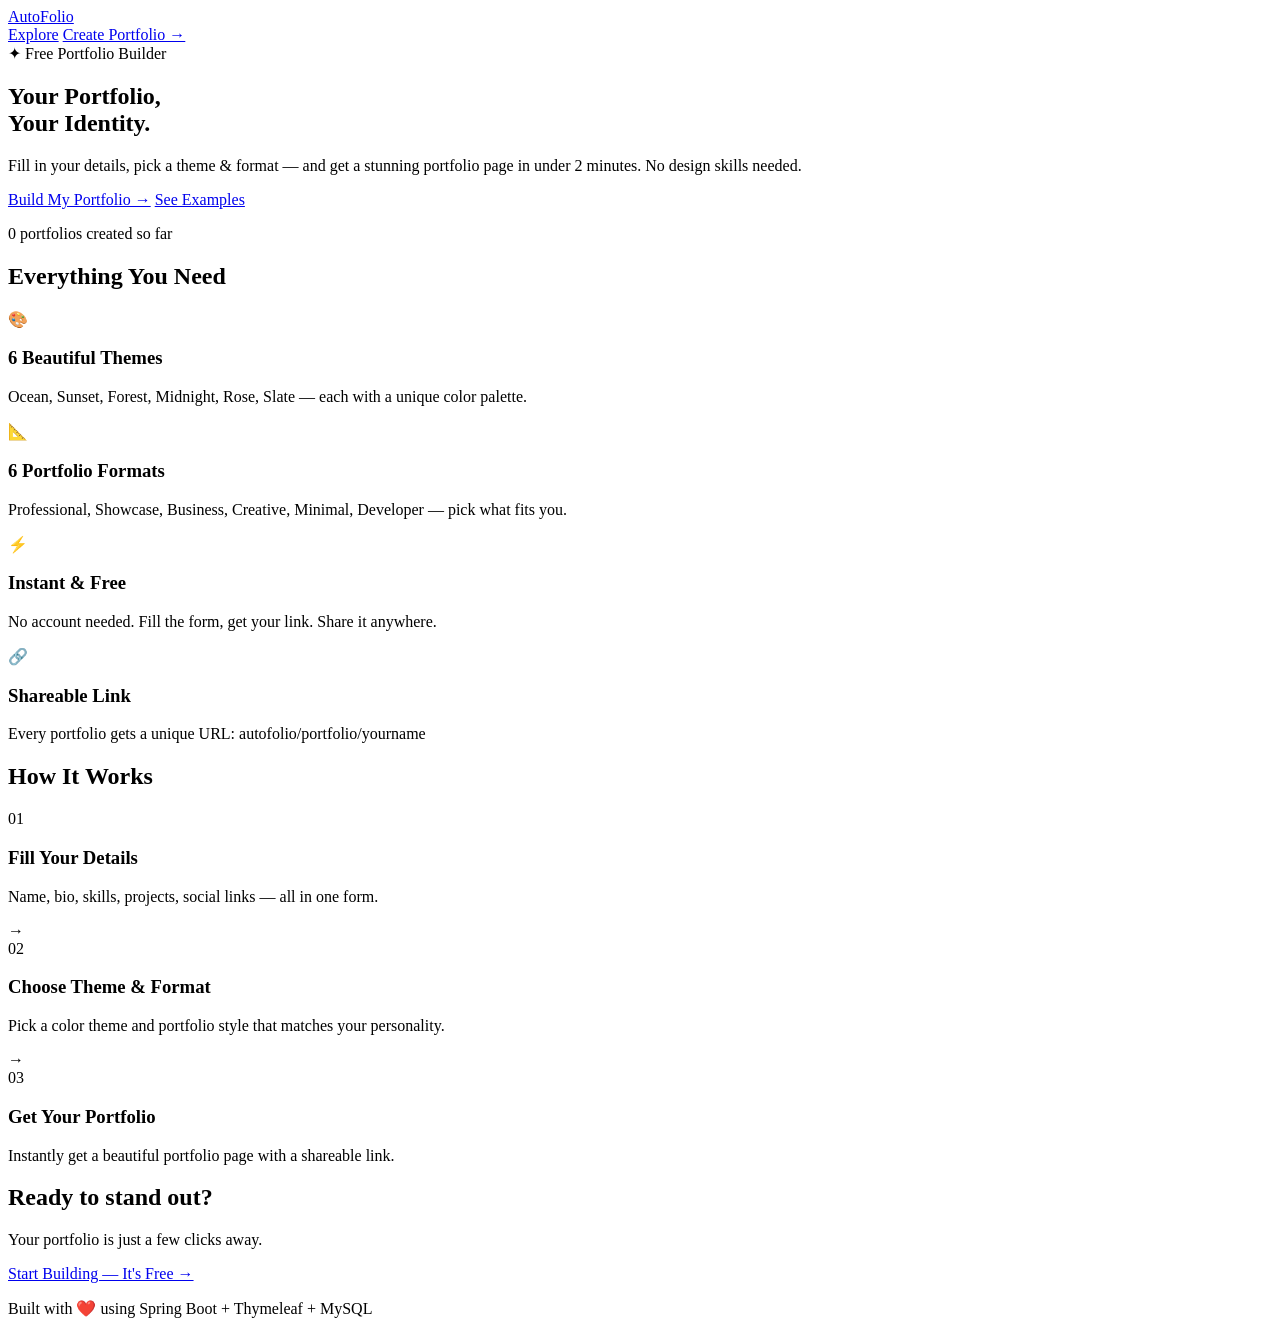
<file: projectx/projectx/target/classes/templates/index.html>
<!DOCTYPE html>
<html xmlns:th="http://www.thymeleaf.org" lang="en">
<head>
    <meta charset="UTF-8"/>
    <meta name="viewport" content="width=device-width, initial-scale=1.0"/>
    <title>AutoFolio — Build Your Portfolio in Minutes</title>
    <link rel="stylesheet" th:href="@{/css/style.css}"/>
    <link rel="preconnect" href="https://fonts.googleapis.com"/>
    <link href="https://fonts.googleapis.com/css2?family=Syne:wght@400;600;700;800&family=DM+Sans:wght@300;400;500&display=swap" rel="stylesheet"/>
</head>
<body class="home-body">

    <!-- NAV -->
    <nav class="nav">
        <div class="nav-inner">
            <a href="/" class="nav-brand">Auto<span>Folio</span></a>
            <div class="nav-links">
                <a href="/gallery">Explore</a>
                <a href="/create" class="btn-nav">Create Portfolio →</a>
            </div>
        </div>
    </nav>

    <!-- HERO -->
    <section class="hero">
        <div class="hero-bg-circles">
            <div class="circle c1"></div>
            <div class="circle c2"></div>
            <div class="circle c3"></div>
        </div>
        <div class="hero-content">
            <div class="hero-badge">✦ Free Portfolio Builder</div>
            <h1 class="hero-title">
                Your Portfolio,<br/>
                <span class="gradient-text">Your Identity.</span>
            </h1>
            <p class="hero-sub">
                Fill in your details, pick a theme &amp; format — and get a stunning
                portfolio page in under 2 minutes. No design skills needed.
            </p>
            <div class="hero-actions">
                <a href="/create" class="btn-primary">Build My Portfolio →</a>
                <a href="/gallery" class="btn-ghost">See Examples</a>
            </div>
            <p class="hero-stat">
                <span th:text="${totalPortfolios}">0</span> portfolios created so far
            </p>
        </div>
    </section>

    <!-- FEATURES -->
    <section class="features">
        <div class="container">
            <h2 class="section-title">Everything You Need</h2>
            <div class="features-grid">
                <div class="feature-card">
                    <div class="feature-icon">🎨</div>
                    <h3>6 Beautiful Themes</h3>
                    <p>Ocean, Sunset, Forest, Midnight, Rose, Slate — each with a unique color palette.</p>
                </div>
                <div class="feature-card">
                    <div class="feature-icon">📐</div>
                    <h3>6 Portfolio Formats</h3>
                    <p>Professional, Showcase, Business, Creative, Minimal, Developer — pick what fits you.</p>
                </div>
                <div class="feature-card">
                    <div class="feature-icon">⚡</div>
                    <h3>Instant &amp; Free</h3>
                    <p>No account needed. Fill the form, get your link. Share it anywhere.</p>
                </div>
                <div class="feature-card">
                    <div class="feature-icon">🔗</div>
                    <h3>Shareable Link</h3>
                    <p>Every portfolio gets a unique URL: autofolio/portfolio/yourname</p>
                </div>
            </div>
        </div>
    </section>

    <!-- HOW IT WORKS -->
    <section class="how-it-works">
        <div class="container">
            <h2 class="section-title">How It Works</h2>
            <div class="steps">
                <div class="step">
                    <div class="step-num">01</div>
                    <h3>Fill Your Details</h3>
                    <p>Name, bio, skills, projects, social links — all in one form.</p>
                </div>
                <div class="step-arrow">→</div>
                <div class="step">
                    <div class="step-num">02</div>
                    <h3>Choose Theme &amp; Format</h3>
                    <p>Pick a color theme and portfolio style that matches your personality.</p>
                </div>
                <div class="step-arrow">→</div>
                <div class="step">
                    <div class="step-num">03</div>
                    <h3>Get Your Portfolio</h3>
                    <p>Instantly get a beautiful portfolio page with a shareable link.</p>
                </div>
            </div>
        </div>
    </section>

    <!-- CTA -->
    <section class="cta-section">
        <div class="container">
            <h2>Ready to stand out?</h2>
            <p>Your portfolio is just a few clicks away.</p>
            <a href="/create" class="btn-primary large">Start Building — It's Free →</a>
        </div>
    </section>

    <!-- FOOTER -->
    <footer class="footer">
        <p>Built with ❤️ using Spring Boot + Thymeleaf + MySQL</p>
    </footer>

    <script th:src="@{/js/main.js}"></script>
</body>
</html>
</file>
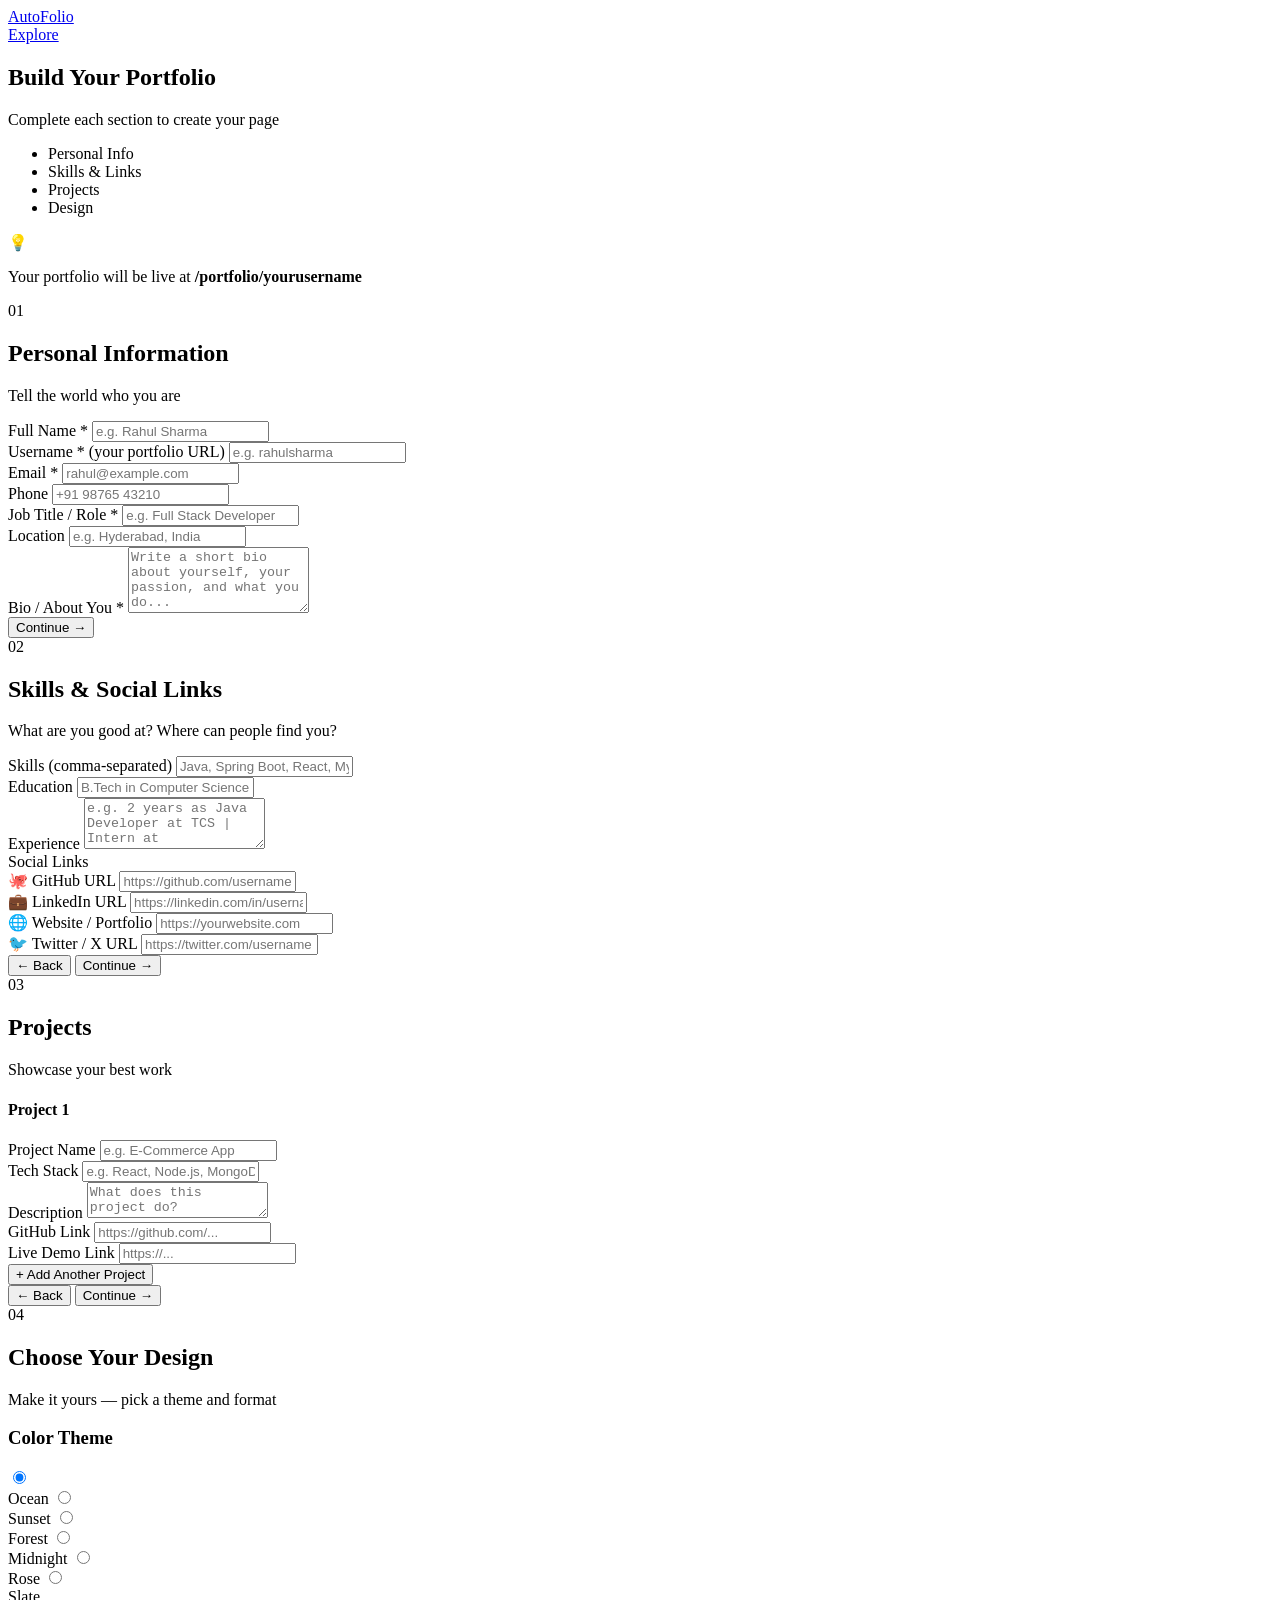
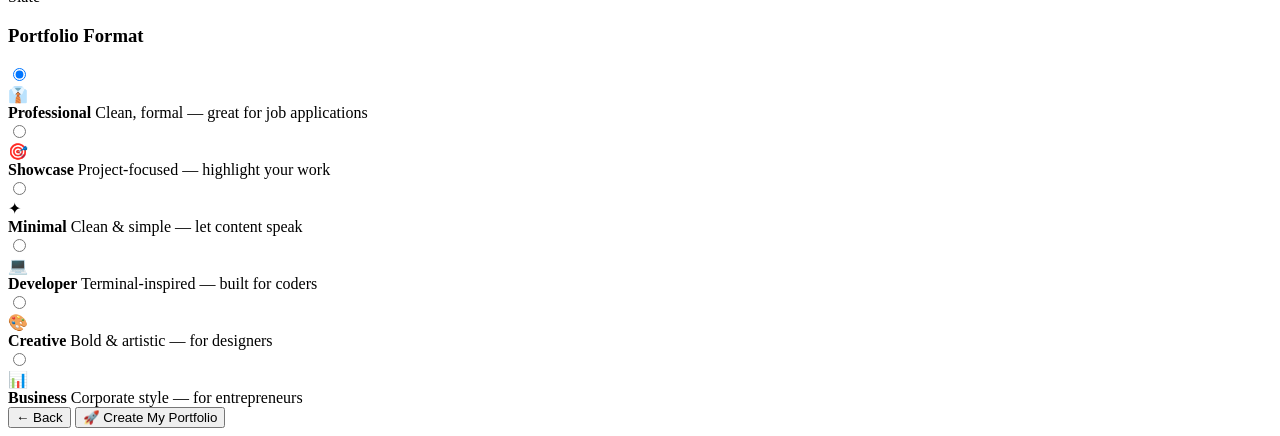
<file: projectx/projectx/target/classes/templates/create.html>
<!DOCTYPE html>
<html xmlns:th="http://www.thymeleaf.org" lang="en">
<head>
    <meta charset="UTF-8"/>
    <meta name="viewport" content="width=device-width, initial-scale=1.0"/>
    <title>Create Your Portfolio — AutoFolio</title>
    <link rel="stylesheet" th:href="@{/css/style.css}"/>
    <link rel="stylesheet" th:href="@{/css/create.css}"/>
    <link rel="preconnect" href="https://fonts.googleapis.com"/>
    <link href="https://fonts.googleapis.com/css2?family=Syne:wght@400;600;700;800&family=DM+Sans:wght@300;400;500&display=swap" rel="stylesheet"/>
</head>
<body class="create-body">

    <nav class="nav">
        <div class="nav-inner">
            <a href="/" class="nav-brand">Auto<span>Folio</span></a>
            <div class="nav-links">
                <a href="/gallery">Explore</a>
            </div>
        </div>
    </nav>

    <div class="create-layout">
        <!-- LEFT PANEL: PROGRESS -->
        <aside class="create-sidebar">
            <div class="sidebar-inner">
                <h2 class="sidebar-title">Build Your Portfolio</h2>
                <p class="sidebar-sub">Complete each section to create your page</p>
                <ul class="progress-steps">
                    <li class="step-item active" data-section="personal">
                        <div class="step-dot"></div>
                        <span>Personal Info</span>
                    </li>
                    <li class="step-item" data-section="skills">
                        <div class="step-dot"></div>
                        <span>Skills &amp; Links</span>
                    </li>
                    <li class="step-item" data-section="projects">
                        <div class="step-dot"></div>
                        <span>Projects</span>
                    </li>
                    <li class="step-item" data-section="design">
                        <div class="step-dot"></div>
                        <span>Design</span>
                    </li>
                </ul>
                <div class="sidebar-tip">
                    <span>💡</span>
                    <p>Your portfolio will be live at <strong>/portfolio/yourusername</strong></p>
                </div>
            </div>
        </aside>

        <!-- RIGHT PANEL: FORM -->
        <main class="create-main">
            <form th:action="@{/create}" th:object="${portfolio}" method="post" id="portfolioForm" novalidate>

                <!-- ===== SECTION 1: PERSONAL INFO ===== -->
                <div class="form-section active" id="section-personal">
                    <div class="section-header">
                        <div class="section-badge">01</div>
                        <div>
                            <h2>Personal Information</h2>
                            <p>Tell the world who you are</p>
                        </div>
                    </div>

                    <div class="form-grid two-col">
                        <div class="form-group">
                            <label for="fullName">Full Name *</label>
                            <input type="text" id="fullName" th:field="*{fullName}"
                                   placeholder="e.g. Rahul Sharma" class="form-input"
                                   th:classappend="${#fields.hasErrors('fullName')} ? 'error' : ''"/>
                            <span class="field-error" th:if="${#fields.hasErrors('fullName')}"
                                  th:errors="*{fullName}"></span>
                        </div>
                        <div class="form-group">
                            <label for="username">Username * <span class="label-hint">(your portfolio URL)</span></label>
                            <input type="text" id="username" th:field="*{username}"
                                   placeholder="e.g. rahulsharma" class="form-input"
                                   th:classappend="${#fields.hasErrors('username')} ? 'error' : ''"/>
                            <span class="field-error" th:if="${#fields.hasErrors('username')}"
                                  th:errors="*{username}"></span>
                            <span class="username-status" id="usernameStatus"></span>
                        </div>
                        <div class="form-group">
                            <label for="email">Email *</label>
                            <input type="email" id="email" th:field="*{email}"
                                   placeholder="rahul@example.com" class="form-input"
                                   th:classappend="${#fields.hasErrors('email')} ? 'error' : ''"/>
                            <span class="field-error" th:if="${#fields.hasErrors('email')}"
                                  th:errors="*{email}"></span>
                        </div>
                        <div class="form-group">
                            <label for="phone">Phone</label>
                            <input type="text" id="phone" th:field="*{phone}"
                                   placeholder="+91 98765 43210" class="form-input"/>
                        </div>
                        <div class="form-group">
                            <label for="jobTitle">Job Title / Role *</label>
                            <input type="text" id="jobTitle" th:field="*{jobTitle}"
                                   placeholder="e.g. Full Stack Developer" class="form-input"/>
                        </div>
                        <div class="form-group">
                            <label for="location">Location</label>
                            <input type="text" id="location" th:field="*{location}"
                                   placeholder="e.g. Hyderabad, India" class="form-input"/>
                        </div>
                        <div class="form-group full-width">
                            <label for="bio">Bio / About You *</label>
                            <textarea id="bio" th:field="*{bio}" rows="4"
                                      placeholder="Write a short bio about yourself, your passion, and what you do..."
                                      class="form-input"></textarea>
                        </div>
                    </div>

                    <div class="form-footer">
                        <button type="button" class="btn-primary" onclick="nextSection('skills')">Continue →</button>
                    </div>
                </div>

                <!-- ===== SECTION 2: SKILLS & LINKS ===== -->
                <div class="form-section" id="section-skills">
                    <div class="section-header">
                        <div class="section-badge">02</div>
                        <div>
                            <h2>Skills &amp; Social Links</h2>
                            <p>What are you good at? Where can people find you?</p>
                        </div>
                    </div>

                    <div class="form-grid">
                        <div class="form-group full-width">
                            <label for="skills">Skills <span class="label-hint">(comma-separated)</span></label>
                            <input type="text" id="skills" th:field="*{skills}"
                                   placeholder="Java, Spring Boot, React, MySQL, Python, Docker..."
                                   class="form-input"/>
                            <div class="skills-preview" id="skillsPreview"></div>
                        </div>
                        <div class="form-group full-width">
                            <label for="education">Education</label>
                            <input type="text" id="education" th:field="*{education}"
                                   placeholder="B.Tech in Computer Science — JNTU, 2025" class="form-input"/>
                        </div>
                        <div class="form-group full-width">
                            <label for="experience">Experience</label>
                            <textarea id="experience" th:field="*{experience}" rows="3"
                                      placeholder="e.g. 2 years as Java Developer at TCS | Intern at StartupXYZ..."
                                      class="form-input"></textarea>
                        </div>
                    </div>

                    <div class="section-divider">Social Links</div>

                    <div class="form-grid two-col">
                        <div class="form-group">
                            <label>🐙 GitHub URL</label>
                            <input type="url" th:field="*{githubUrl}"
                                   placeholder="https://github.com/username" class="form-input"/>
                        </div>
                        <div class="form-group">
                            <label>💼 LinkedIn URL</label>
                            <input type="url" th:field="*{linkedinUrl}"
                                   placeholder="https://linkedin.com/in/username" class="form-input"/>
                        </div>
                        <div class="form-group">
                            <label>🌐 Website / Portfolio</label>
                            <input type="url" th:field="*{websiteUrl}"
                                   placeholder="https://yourwebsite.com" class="form-input"/>
                        </div>
                        <div class="form-group">
                            <label>🐦 Twitter / X URL</label>
                            <input type="url" th:field="*{twitterUrl}"
                                   placeholder="https://twitter.com/username" class="form-input"/>
                        </div>
                    </div>

                    <div class="form-footer">
                        <button type="button" class="btn-ghost" onclick="prevSection('personal')">← Back</button>
                        <button type="button" class="btn-primary" onclick="nextSection('projects')">Continue →</button>
                    </div>
                </div>

                <!-- ===== SECTION 3: PROJECTS ===== -->
                <div class="form-section" id="section-projects">
                    <div class="section-header">
                        <div class="section-badge">03</div>
                        <div>
                            <h2>Projects</h2>
                            <p>Showcase your best work</p>
                        </div>
                    </div>

                    <div class="projects-builder" id="projectsBuilder">
                        <div class="project-item" id="project-0">
                            <div class="project-item-header">
                                <h4>Project 1</h4>
                            </div>
                            <div class="form-grid two-col">
                                <div class="form-group">
                                    <label>Project Name</label>
                                    <input type="text" class="form-input proj-name"
                                           placeholder="e.g. E-Commerce App"/>
                                </div>
                                <div class="form-group">
                                    <label>Tech Stack</label>
                                    <input type="text" class="form-input proj-tech"
                                           placeholder="e.g. React, Node.js, MongoDB"/>
                                </div>
                                <div class="form-group full-width">
                                    <label>Description</label>
                                    <textarea class="form-input proj-desc" rows="2"
                                              placeholder="What does this project do?"></textarea>
                                </div>
                                <div class="form-group">
                                    <label>GitHub Link</label>
                                    <input type="url" class="form-input proj-github"
                                           placeholder="https://github.com/..."/>
                                </div>
                                <div class="form-group">
                                    <label>Live Demo Link</label>
                                    <input type="url" class="form-input proj-demo"
                                           placeholder="https://..."/>
                                </div>
                            </div>
                        </div>
                    </div>

                    <button type="button" class="btn-add-project" onclick="addProject()">+ Add Another Project</button>

                    <!-- Hidden field to store projects JSON -->
                    <input type="hidden" th:field="*{projectsJson}" id="projectsJsonField"/>

                    <div class="form-footer">
                        <button type="button" class="btn-ghost" onclick="prevSection('skills')">← Back</button>
                        <button type="button" class="btn-primary" onclick="nextSection('design')">Continue →</button>
                    </div>
                </div>

                <!-- ===== SECTION 4: DESIGN ===== -->
                <div class="form-section" id="section-design">
                    <div class="section-header">
                        <div class="section-badge">04</div>
                        <div>
                            <h2>Choose Your Design</h2>
                            <p>Make it yours — pick a theme and format</p>
                        </div>
                    </div>

                    <!-- THEME PICKER -->
                    <div class="picker-section">
                        <h3 class="picker-title">Color Theme</h3>
                        <div class="theme-picker">
                            <label class="theme-option selected" data-theme="ocean">
                                <input type="radio" th:field="*{theme}" value="ocean" checked/>
                                <div class="theme-swatch ocean-swatch"></div>
                                <span>Ocean</span>
                            </label>
                            <label class="theme-option" data-theme="sunset">
                                <input type="radio" th:field="*{theme}" value="sunset"/>
                                <div class="theme-swatch sunset-swatch"></div>
                                <span>Sunset</span>
                            </label>
                            <label class="theme-option" data-theme="forest">
                                <input type="radio" th:field="*{theme}" value="forest"/>
                                <div class="theme-swatch forest-swatch"></div>
                                <span>Forest</span>
                            </label>
                            <label class="theme-option" data-theme="midnight">
                                <input type="radio" th:field="*{theme}" value="midnight"/>
                                <div class="theme-swatch midnight-swatch"></div>
                                <span>Midnight</span>
                            </label>
                            <label class="theme-option" data-theme="rose">
                                <input type="radio" th:field="*{theme}" value="rose"/>
                                <div class="theme-swatch rose-swatch"></div>
                                <span>Rose</span>
                            </label>
                            <label class="theme-option" data-theme="slate">
                                <input type="radio" th:field="*{theme}" value="slate"/>
                                <div class="theme-swatch slate-swatch"></div>
                                <span>Slate</span>
                            </label>
                        </div>
                    </div>

                    <!-- FORMAT PICKER -->
                    <div class="picker-section">
                        <h3 class="picker-title">Portfolio Format</h3>
                        <div class="format-picker">
                            <label class="format-option selected" data-format="professional">
                                <input type="radio" th:field="*{format}" value="professional" checked/>
                                <div class="format-icon">👔</div>
                                <div class="format-info">
                                    <strong>Professional</strong>
                                    <span>Clean, formal — great for job applications</span>
                                </div>
                            </label>
                            <label class="format-option" data-format="showcase">
                                <input type="radio" th:field="*{format}" value="showcase"/>
                                <div class="format-icon">🎯</div>
                                <div class="format-info">
                                    <strong>Showcase</strong>
                                    <span>Project-focused — highlight your work</span>
                                </div>
                            </label>
                            <label class="format-option" data-format="minimal">
                                <input type="radio" th:field="*{format}" value="minimal"/>
                                <div class="format-icon">✦</div>
                                <div class="format-info">
                                    <strong>Minimal</strong>
                                    <span>Clean &amp; simple — let content speak</span>
                                </div>
                            </label>
                            <label class="format-option" data-format="developer">
                                <input type="radio" th:field="*{format}" value="developer"/>
                                <div class="format-icon">💻</div>
                                <div class="format-info">
                                    <strong>Developer</strong>
                                    <span>Terminal-inspired — built for coders</span>
                                </div>
                            </label>
                            <label class="format-option" data-format="creative">
                                <input type="radio" th:field="*{format}" value="creative"/>
                                <div class="format-icon">🎨</div>
                                <div class="format-info">
                                    <strong>Creative</strong>
                                    <span>Bold &amp; artistic — for designers</span>
                                </div>
                            </label>
                            <label class="format-option" data-format="business">
                                <input type="radio" th:field="*{format}" value="business"/>
                                <div class="format-icon">📊</div>
                                <div class="format-info">
                                    <strong>Business</strong>
                                    <span>Corporate style — for entrepreneurs</span>
                                </div>
                            </label>
                        </div>
                    </div>

                    <div class="form-footer">
                        <button type="button" class="btn-ghost" onclick="prevSection('projects')">← Back</button>
                        <button type="submit" class="btn-primary large" onclick="collectProjects()">
                            🚀 Create My Portfolio
                        </button>
                    </div>
                </div>

            </form>
        </main>
    </div>

    <script th:src="@{/js/create.js}"></script>
</body>
</html>
</file>
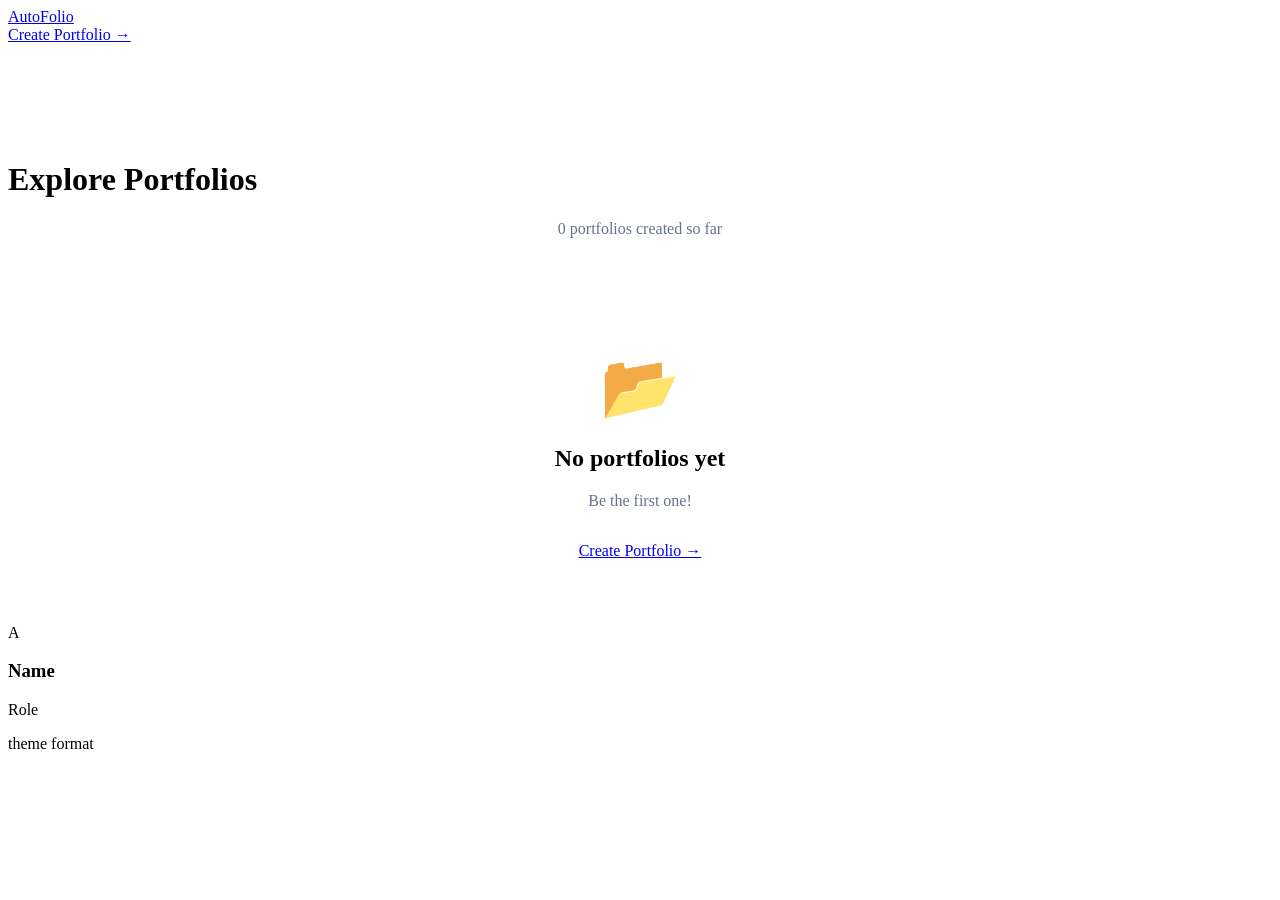
<file: projectx/projectx/target/classes/templates/gallery.html>
<!DOCTYPE html>
<html xmlns:th="http://www.thymeleaf.org" lang="en">
<head>
    <meta charset="UTF-8"/>
    <meta name="viewport" content="width=device-width, initial-scale=1.0"/>
    <title>Explore Portfolios — AutoFolio</title>
    <link rel="stylesheet" th:href="@{/css/style.css}"/>
    <link href="https://fonts.googleapis.com/css2?family=Syne:wght@400;600;700;800&family=DM+Sans:wght@300;400;500&display=swap" rel="stylesheet"/>
</head>
<body class="home-body">
    <nav class="nav">
        <div class="nav-inner">
            <a href="/" class="nav-brand">Auto<span>Folio</span></a>
            <div class="nav-links">
                <a href="/create" class="btn-nav">Create Portfolio →</a>
            </div>
        </div>
    </nav>

    <div class="container" style="padding-top:6rem">
        <h1 class="section-title">Explore Portfolios</h1>
        <p style="text-align:center;color:#64748b;margin-bottom:3rem">
            <span th:text="${portfolios.size()}">0</span> portfolios created so far
        </p>

        <!-- Empty state -->
        <div th:if="${portfolios.isEmpty()}" style="text-align:center;padding:4rem">
            <div style="font-size:4rem">📂</div>
            <h2>No portfolios yet</h2>
            <p style="color:#64748b">Be the first one!</p>
            <a href="/create" class="btn-primary" style="margin-top:1rem;display:inline-block">Create Portfolio →</a>
        </div>

        <!-- Gallery grid -->
        <div class="gallery-grid" th:unless="${portfolios.isEmpty()}">
            <a class="gallery-card"
               th:each="p : ${portfolios}"
               th:href="@{/portfolio/{u}(u=${p.username})}">
                <div class="gallery-avatar" th:text="${p.fullName.substring(0,1).toUpperCase()}">A</div>
                <div class="gallery-info">
                    <h3 th:text="${p.fullName}">Name</h3>
                    <p th:text="${p.jobTitle}">Role</p>
                    <div class="gallery-meta">
                        <span class="badge" th:text="${p.theme}">theme</span>
                        <span class="badge" th:text="${p.format}">format</span>
                    </div>
                </div>
            </a>
        </div>
    </div>
</body>
</html>
</file>
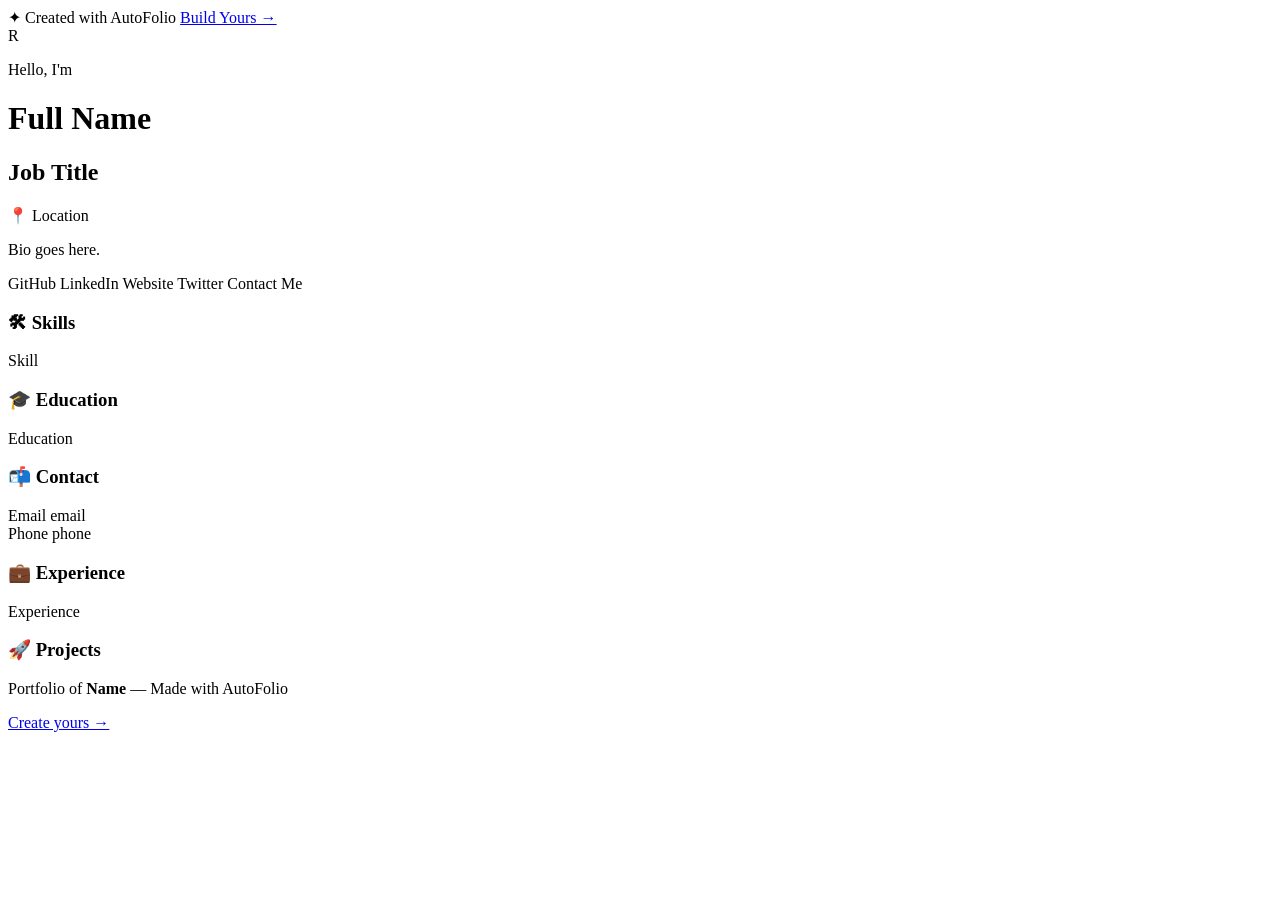
<file: projectx/projectx/target/classes/templates/portfolio/business.html>
<!DOCTYPE html>
<html xmlns:th="http://www.thymeleaf.org" lang="en">
<head>
    <meta charset="UTF-8"/>
    <meta name="viewport" content="width=device-width, initial-scale=1.0"/>
    <title th:text="${portfolio.fullName} + ' — Portfolio'">Portfolio</title>
    <link rel="stylesheet" th:href="@{/css/style.css}"/>
    <link rel="stylesheet" th:href="@{/css/portfolio.css}"/>
    <link rel="preconnect" href="https://fonts.googleapis.com"/>
    <link href="https://fonts.googleapis.com/css2?family=Syne:wght@400;600;700;800&family=DM+Sans:wght@300;400;500&display=swap" rel="stylesheet"/>
    <!-- Dynamic Theme Class -->
    <th:block th:switch="${portfolio.theme}">
        <th:block th:case="'sunset'"><style>:root{--p:#e85d04;--p2:#f48c06;--bg:#fff8f0;--card:#fff3e5}</style></th:block>
        <th:block th:case="'forest'"><style>:root{--p:#2d6a4f;--p2:#52b788;--bg:#f0faf4;--card:#e8f5ed}</style></th:block>
        <th:block th:case="'midnight'"><style>:root{--p:#7c3aed;--p2:#a855f7;--bg:#0f0f1a;--card:#1a1a2e;--text:#e2e8f0;--text2:#94a3b8}</style></th:block>
        <th:block th:case="'rose'"><style>:root{--p:#e11d48;--p2:#f43f5e;--bg:#fff1f2;--card:#ffe4e6}</style></th:block>
        <th:block th:case="'slate'"><style>:root{--p:#334155;--p2:#475569;--bg:#f8fafc;--card:#f1f5f9}</style></th:block>
        <th:block th:case="*"><style>:root{--p:#0369a1;--p2:#0ea5e9;--bg:#f0f9ff;--card:#e0f2fe}</style></th:block>
    </th:block>
</head>
<body class="portfolio-body" th:attr="data-theme=${portfolio.theme}">

    <!-- SHARE BAR -->
    <div class="share-bar">
        <span>✦ Created with AutoFolio</span>
        <a href="/create" class="share-cta">Build Yours →</a>
    </div>

    <!-- HERO SECTION -->
    <header class="pf-hero professional-hero">
        <div class="pf-container">
            <div class="pf-hero-inner">
                <div class="pf-avatar">
                    <span th:text="${portfolio.fullName.substring(0,1).toUpperCase()}">R</span>
                </div>
                <div class="pf-intro">
                    <p class="pf-greeting">Hello, I'm</p>
                    <h1 class="pf-name" th:text="${portfolio.fullName}">Full Name</h1>
                    <h2 class="pf-role" th:text="${portfolio.jobTitle}">Job Title</h2>
                    <p class="pf-location" th:if="${portfolio.location != null and !portfolio.location.isEmpty()}">
                        📍 <span th:text="${portfolio.location}">Location</span>
                    </p>
                    <p class="pf-bio" th:text="${portfolio.bio}">Bio goes here.</p>
                    <div class="pf-social">
                        <a th:if="${portfolio.githubUrl != null and !portfolio.githubUrl.isEmpty()}"
                           th:href="${portfolio.githubUrl}" target="_blank" class="social-btn">GitHub</a>
                        <a th:if="${portfolio.linkedinUrl != null and !portfolio.linkedinUrl.isEmpty()}"
                           th:href="${portfolio.linkedinUrl}" target="_blank" class="social-btn">LinkedIn</a>
                        <a th:if="${portfolio.websiteUrl != null and !portfolio.websiteUrl.isEmpty()}"
                           th:href="${portfolio.websiteUrl}" target="_blank" class="social-btn">Website</a>
                        <a th:if="${portfolio.twitterUrl != null and !portfolio.twitterUrl.isEmpty()}"
                           th:href="${portfolio.twitterUrl}" target="_blank" class="social-btn">Twitter</a>
                        <a th:href="'mailto:' + ${portfolio.email}" class="social-btn primary-btn">Contact Me</a>
                    </div>
                </div>
            </div>
        </div>
    </header>

    <!-- MAIN CONTENT -->
    <main class="pf-main">
        <div class="pf-container">
            <div class="pf-grid">

                <!-- LEFT COLUMN -->
                <div class="pf-col-left">

                    <!-- SKILLS -->
                    <section class="pf-card" th:if="${skills != null and !skills.isEmpty()}">
                        <h3 class="card-title">🛠 Skills</h3>
                        <div class="skills-cloud">
                            <span class="skill-tag" th:each="skill : ${skills}" th:text="${skill}">Skill</span>
                        </div>
                    </section>

                    <!-- EDUCATION -->
                    <section class="pf-card" th:if="${portfolio.education != null and !portfolio.education.isEmpty()}">
                        <h3 class="card-title">🎓 Education</h3>
                        <p class="info-text" th:text="${portfolio.education}">Education</p>
                    </section>

                    <!-- CONTACT -->
                    <section class="pf-card">
                        <h3 class="card-title">📬 Contact</h3>
                        <div class="contact-list">
                            <div class="contact-item">
                                <span class="contact-label">Email</span>
                                <a th:href="'mailto:' + ${portfolio.email}" th:text="${portfolio.email}">email</a>
                            </div>
                            <div class="contact-item" th:if="${portfolio.phone != null and !portfolio.phone.isEmpty()}">
                                <span class="contact-label">Phone</span>
                                <span th:text="${portfolio.phone}">phone</span>
                            </div>
                        </div>
                    </section>

                </div>

                <!-- RIGHT COLUMN -->
                <div class="pf-col-right">

                    <!-- EXPERIENCE -->
                    <section class="pf-card" th:if="${portfolio.experience != null and !portfolio.experience.isEmpty()}">
                        <h3 class="card-title">💼 Experience</h3>
                        <p class="info-text" th:text="${portfolio.experience}">Experience</p>
                    </section>

                    <!-- PROJECTS -->
                    <section class="pf-card" th:if="${portfolio.projectsJson != null and !portfolio.projectsJson.isEmpty() and portfolio.projectsJson != '[]'}">
                        <h3 class="card-title">🚀 Projects</h3>
                        <div class="projects-list" id="projectsList"
                             th:attr="data-projects=${portfolio.projectsJson}">
                            <!-- Rendered by JS -->
                        </div>
                    </section>

                </div>
            </div>
        </div>
    </main>

    <!-- FOOTER -->
    <footer class="pf-footer">
        <p>Portfolio of <strong th:text="${portfolio.fullName}">Name</strong> — Made with AutoFolio</p>
        <a href="/create">Create yours →</a>
    </footer>

    <script th:src="@{/js/portfolio.js}"></script>
</body>
</html>
</file>
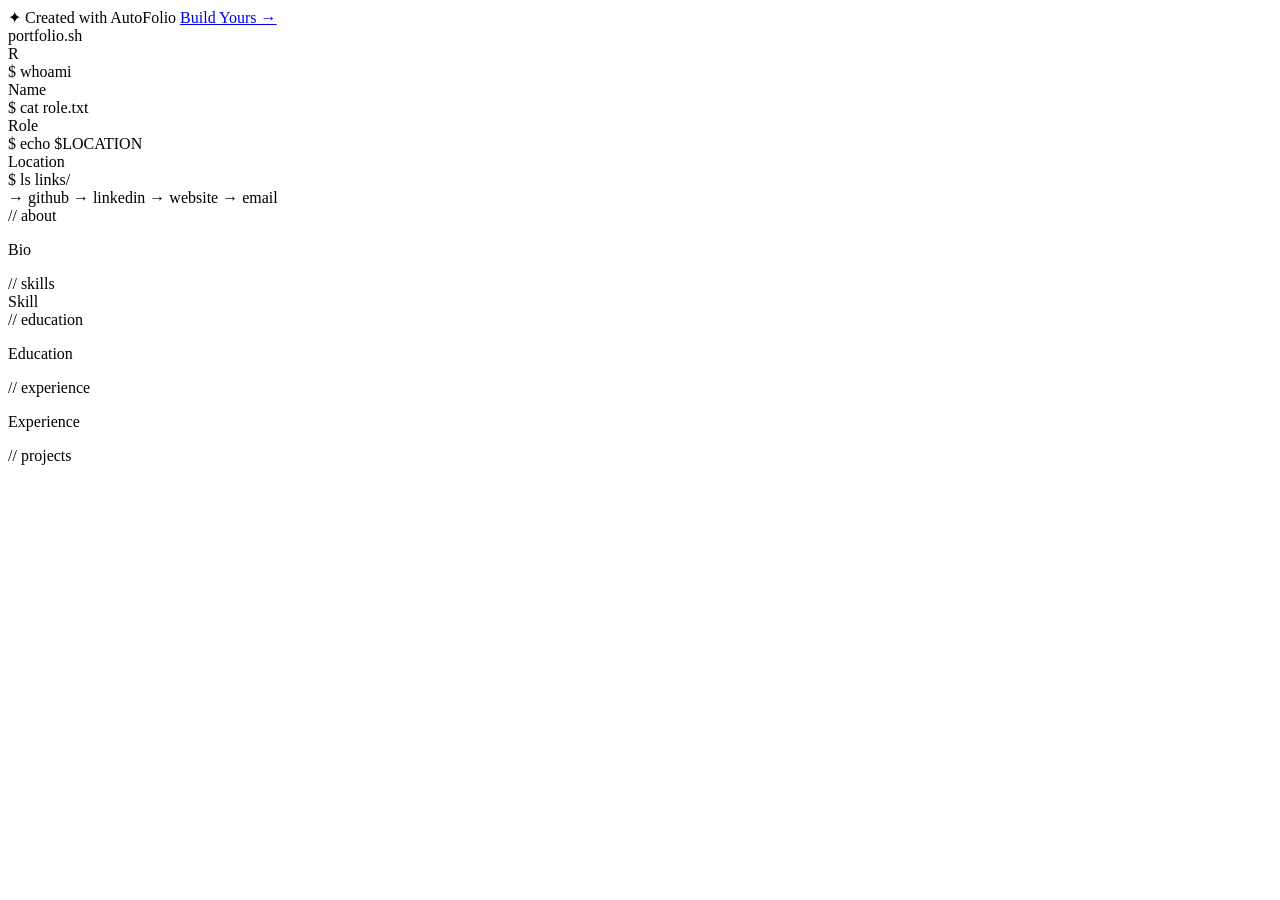
<file: projectx/projectx/target/classes/templates/portfolio/developer.html>
<!DOCTYPE html>
<html xmlns:th="http://www.thymeleaf.org" lang="en">
<head>
    <meta charset="UTF-8"/>
    <meta name="viewport" content="width=device-width, initial-scale=1.0"/>
    <title th:text="${portfolio.fullName} + ' — Dev Portfolio'">Portfolio</title>
    <link rel="stylesheet" th:href="@{/css/style.css}"/>
    <link rel="stylesheet" th:href="@{/css/portfolio.css}"/>
    <link rel="stylesheet" th:href="@{/css/dev-portfolio.css}"/>
    <link href="https://fonts.googleapis.com/css2?family=JetBrains+Mono:wght@300;400;600&family=Syne:wght@700;800&display=swap" rel="stylesheet"/>
    <th:block th:switch="${portfolio.theme}">
        <th:block th:case="'sunset'"><style>:root{--p:#e85d04;--p2:#f48c06}</style></th:block>
        <th:block th:case="'forest'"><style>:root{--p:#52b788;--p2:#74c69d}</style></th:block>
        <th:block th:case="'rose'"><style>:root{--p:#f43f5e;--p2:#fb7185}</style></th:block>
        <th:block th:case="'slate'"><style>:root{--p:#94a3b8;--p2:#cbd5e1}</style></th:block>
        <th:block th:case="*"><style>:root{--p:#0ea5e9;--p2:#38bdf8}</style></th:block>
    </th:block>
</head>
<body class="dev-body">

    <div class="share-bar dark">
        <span>✦ Created with AutoFolio</span>
        <a href="/create" class="share-cta">Build Yours →</a>
    </div>

    <div class="dev-layout">

        <!-- Terminal Sidebar -->
        <aside class="dev-sidebar">
            <div class="terminal-bar">
                <span class="t-dot red"></span>
                <span class="t-dot yellow"></span>
                <span class="t-dot green"></span>
                <span class="t-title">portfolio.sh</span>
            </div>
            <div class="terminal-body">
                <div class="dev-avatar">
                    <span th:text="${portfolio.fullName.substring(0,1).toUpperCase()}">R</span>
                </div>
                <div class="term-line"><span class="term-prompt">$</span> whoami</div>
                <div class="term-output" th:text="${portfolio.fullName}">Name</div>
                <div class="term-line"><span class="term-prompt">$</span> cat role.txt</div>
                <div class="term-output accent" th:text="${portfolio.jobTitle}">Role</div>
                <div class="term-line" th:if="${portfolio.location != null and !portfolio.location.isEmpty()}">
                    <span class="term-prompt">$</span> echo $LOCATION
                </div>
                <div class="term-output" th:if="${portfolio.location != null and !portfolio.location.isEmpty()}"
                     th:text="${portfolio.location}">Location</div>
                <div class="term-line"><span class="term-prompt">$</span> ls links/</div>
                <div class="dev-links">
                    <a th:if="${portfolio.githubUrl != null and !portfolio.githubUrl.isEmpty()}"
                       th:href="${portfolio.githubUrl}" target="_blank" class="dev-link">→ github</a>
                    <a th:if="${portfolio.linkedinUrl != null and !portfolio.linkedinUrl.isEmpty()}"
                       th:href="${portfolio.linkedinUrl}" target="_blank" class="dev-link">→ linkedin</a>
                    <a th:if="${portfolio.websiteUrl != null and !portfolio.websiteUrl.isEmpty()}"
                       th:href="${portfolio.websiteUrl}" target="_blank" class="dev-link">→ website</a>
                    <a th:href="'mailto:' + ${portfolio.email}" class="dev-link accent">→ email</a>
                </div>
            </div>
        </aside>

        <!-- Main content -->
        <main class="dev-main">

            <!-- About -->
            <section class="dev-section">
                <div class="dev-section-label">// about</div>
                <p class="dev-bio" th:text="${portfolio.bio}">Bio</p>
            </section>

            <!-- Skills -->
            <section class="dev-section" th:if="${skills != null and !skills.isEmpty()}">
                <div class="dev-section-label">// skills</div>
                <div class="dev-skills">
                    <span class="dev-skill" th:each="skill : ${skills}" th:text="${skill}">Skill</span>
                </div>
            </section>

            <!-- Education & Experience -->
            <section class="dev-section" th:if="${portfolio.education != null and !portfolio.education.isEmpty()}">
                <div class="dev-section-label">// education</div>
                <p class="dev-text" th:text="${portfolio.education}">Education</p>
            </section>

            <section class="dev-section" th:if="${portfolio.experience != null and !portfolio.experience.isEmpty()}">
                <div class="dev-section-label">// experience</div>
                <p class="dev-text" th:text="${portfolio.experience}">Experience</p>
            </section>

            <!-- Projects -->
            <section class="dev-section" th:if="${portfolio.projectsJson != null and !portfolio.projectsJson.isEmpty() and portfolio.projectsJson != '[]'}">
                <div class="dev-section-label">// projects</div>
                <div class="dev-projects" id="projectsList"
                     th:attr="data-projects=${portfolio.projectsJson}">
                    <!-- Rendered by JS -->
                </div>
            </section>

        </main>
    </div>

    <script th:src="@{/js/portfolio.js}"></script>
</body>
</html>
</file>
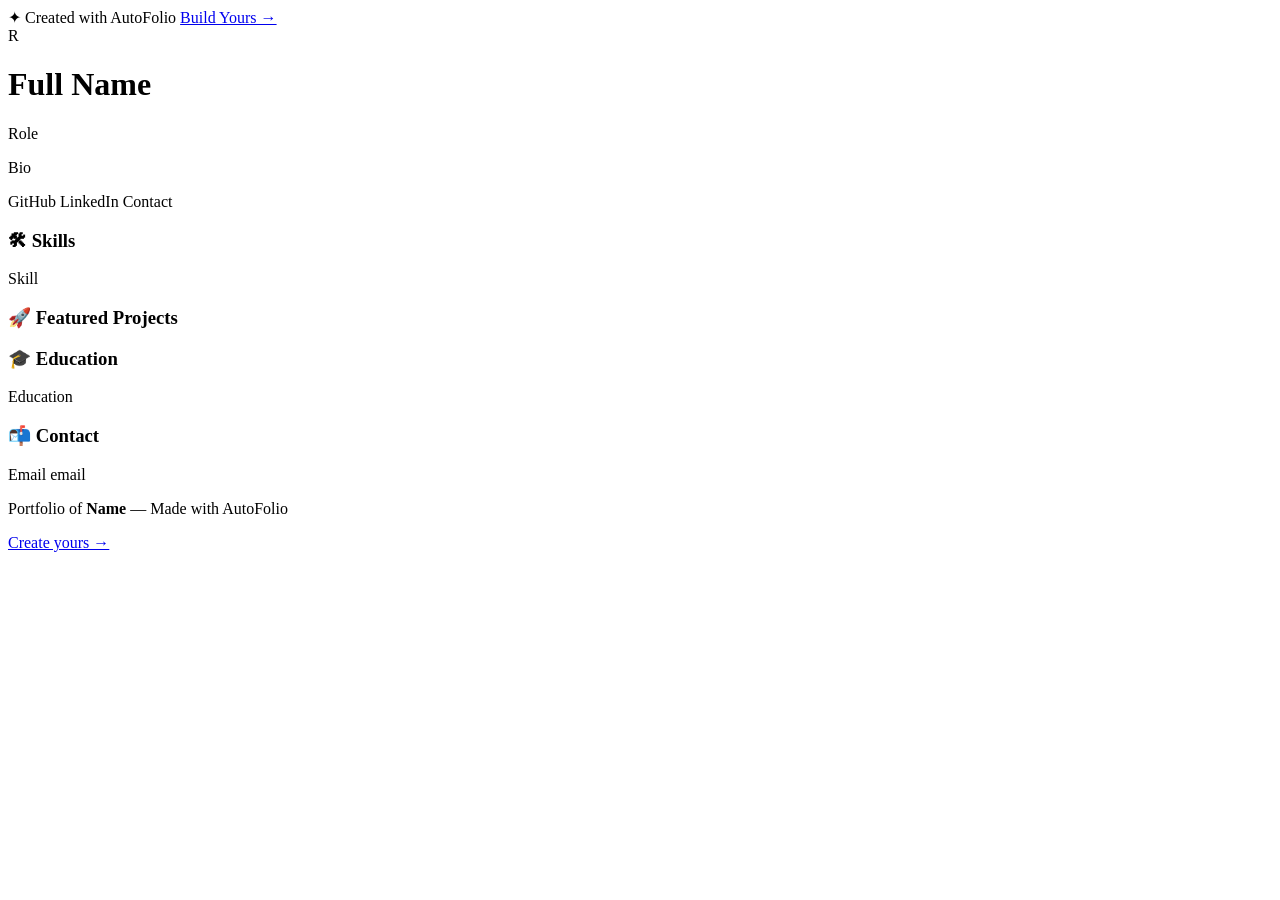
<file: projectx/projectx/target/classes/templates/portfolio/showcase.html>
<!DOCTYPE html>
<html xmlns:th="http://www.thymeleaf.org" lang="en">
<head>
    <meta charset="UTF-8"/>
    <meta name="viewport" content="width=device-width, initial-scale=1.0"/>
    <title th:text="${portfolio.fullName} + ' — Showcase'">Portfolio</title>
    <link rel="stylesheet" th:href="@{/css/style.css}"/>
    <link rel="stylesheet" th:href="@{/css/portfolio.css}"/>
    <link rel="stylesheet" th:href="@{/css/showcase.css}"/>
    <link href="https://fonts.googleapis.com/css2?family=Syne:wght@400;600;700;800&family=DM+Sans:wght@300;400;500&display=swap" rel="stylesheet"/>
    <th:block th:switch="${portfolio.theme}">
        <th:block th:case="'sunset'"><style>:root{--p:#e85d04;--p2:#f48c06;--bg:#fff8f0;--card:#fff3e5}</style></th:block>
        <th:block th:case="'forest'"><style>:root{--p:#2d6a4f;--p2:#52b788;--bg:#f0faf4;--card:#e8f5ed}</style></th:block>
        <th:block th:case="'midnight'"><style>:root{--p:#7c3aed;--p2:#a855f7;--bg:#0f0f1a;--card:#1a1a2e;--text:#e2e8f0;--text2:#94a3b8}</style></th:block>
        <th:block th:case="'rose'"><style>:root{--p:#e11d48;--p2:#f43f5e;--bg:#fff1f2;--card:#ffe4e6}</style></th:block>
        <th:block th:case="'slate'"><style>:root{--p:#334155;--p2:#475569;--bg:#f8fafc;--card:#f1f5f9}</style></th:block>
        <th:block th:case="*"><style>:root{--p:#0369a1;--p2:#0ea5e9;--bg:#f0f9ff;--card:#e0f2fe}</style></th:block>
    </th:block>
</head>
<body class="portfolio-body showcase-body">

    <div class="share-bar">
        <span>✦ Created with AutoFolio</span>
        <a href="/create" class="share-cta">Build Yours →</a>
    </div>

    <!-- Big project-forward hero -->
    <header class="showcase-hero">
        <div class="pf-container">
            <div class="showcase-top">
                <div class="sc-avatar"><span th:text="${portfolio.fullName.substring(0,1).toUpperCase()}">R</span></div>
                <div>
                    <h1 th:text="${portfolio.fullName}">Full Name</h1>
                    <p th:text="${portfolio.jobTitle}">Role</p>
                    <p class="pf-bio" th:text="${portfolio.bio}">Bio</p>
                    <div class="pf-social">
                        <a th:if="${portfolio.githubUrl != null and !portfolio.githubUrl.isEmpty()}" th:href="${portfolio.githubUrl}" target="_blank" class="social-btn">GitHub</a>
                        <a th:if="${portfolio.linkedinUrl != null and !portfolio.linkedinUrl.isEmpty()}" th:href="${portfolio.linkedinUrl}" target="_blank" class="social-btn">LinkedIn</a>
                        <a th:href="'mailto:' + ${portfolio.email}" class="social-btn primary-btn">Contact</a>
                    </div>
                </div>
            </div>
        </div>
    </header>

    <main class="pf-main">
        <div class="pf-container">
            <!-- Skills -->
            <section class="pf-card wide-card" th:if="${skills != null and !skills.isEmpty()}">
                <h3 class="card-title">🛠 Skills</h3>
                <div class="skills-cloud">
                    <span class="skill-tag" th:each="skill : ${skills}" th:text="${skill}">Skill</span>
                </div>
            </section>

            <!-- Projects — main focus for showcase -->
            <section class="pf-card wide-card" th:if="${portfolio.projectsJson != null and !portfolio.projectsJson.isEmpty() and portfolio.projectsJson != '[]'}">
                <h3 class="card-title">🚀 Featured Projects</h3>
                <div class="projects-showcase" id="projectsList"
                     th:attr="data-projects=${portfolio.projectsJson}"></div>
            </section>

            <div class="pf-grid">
                <section class="pf-card" th:if="${portfolio.education != null and !portfolio.education.isEmpty()}">
                    <h3 class="card-title">🎓 Education</h3>
                    <p class="info-text" th:text="${portfolio.education}">Education</p>
                </section>
                <section class="pf-card">
                    <h3 class="card-title">📬 Contact</h3>
                    <div class="contact-list">
                        <div class="contact-item">
                            <span class="contact-label">Email</span>
                            <a th:href="'mailto:' + ${portfolio.email}" th:text="${portfolio.email}">email</a>
                        </div>
                    </div>
                </section>
            </div>
        </div>
    </main>

    <footer class="pf-footer">
        <p>Portfolio of <strong th:text="${portfolio.fullName}">Name</strong> — Made with AutoFolio</p>
        <a href="/create">Create yours →</a>
    </footer>

    <script th:src="@{/js/portfolio.js}"></script>
</body>
</html>
</file>
